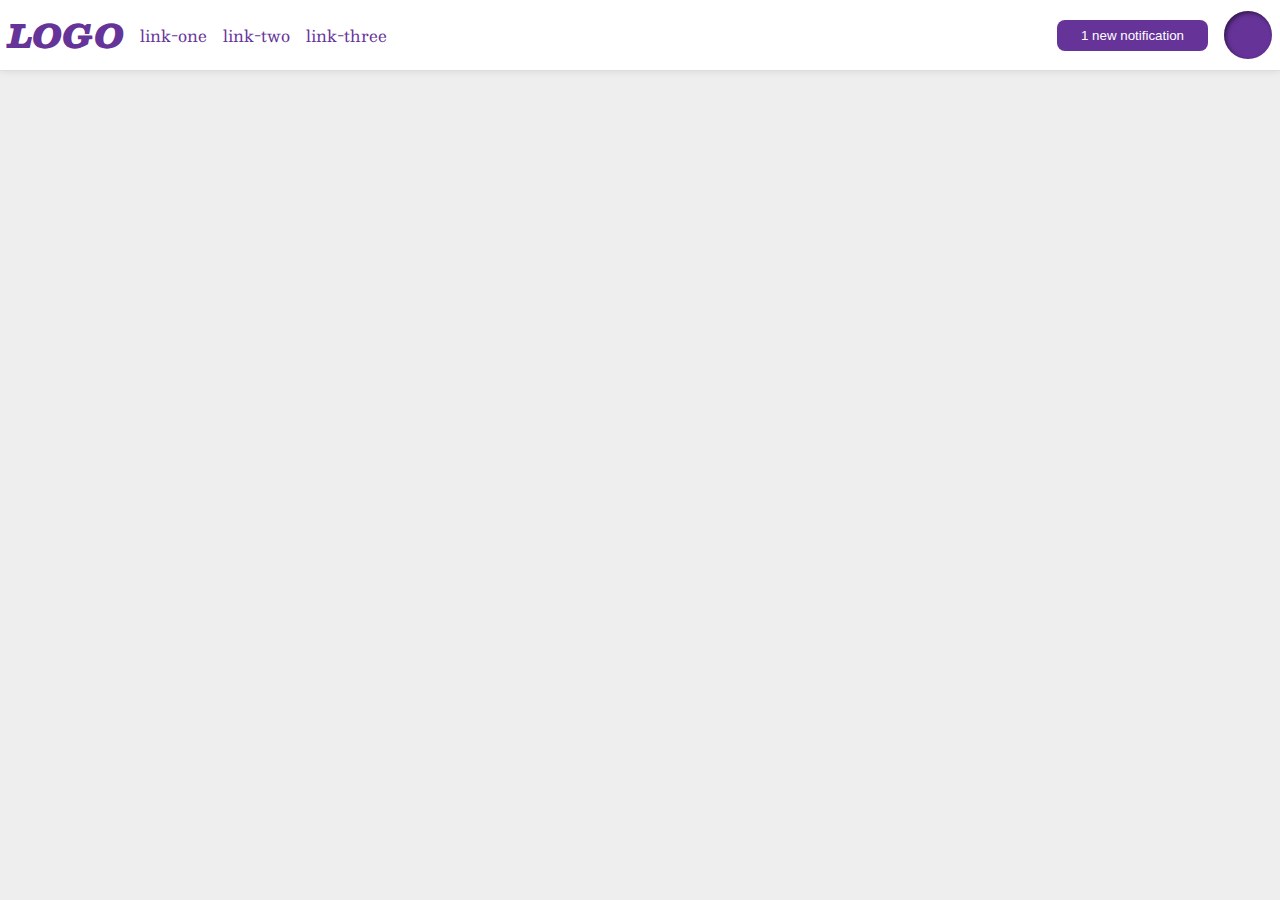
<file: flex/03-flex-header-2/index.html>
<!DOCTYPE html>
<html lang="en">
  <head>
    <meta charset="UTF-8">
    <meta http-equiv="X-UA-Compatible" content="IE=edge">
    <meta name="viewport" content="width=device-width, initial-scale=1.0">
    <title>Flex Header 2</title>
    <link rel="stylesheet" href="style.css">
  </head>
  <body>
    <div class="header">
      <div class="left">
        <div class="logo">
          LOGO
        </div>
        <ul class="links">
          <li><a href="google.com">link-one</a></li>
          <li><a href="google.com">link-two</a></li>
          <li><a href="google.com">link-three</a></li>
        </ul>
      </div>
      <div class="right">
        <button class="notifications">
          1 new notification
        </button>
        <div class="profile-image"></div>
      </div>
    </div>
  </body>
</html>
</file>
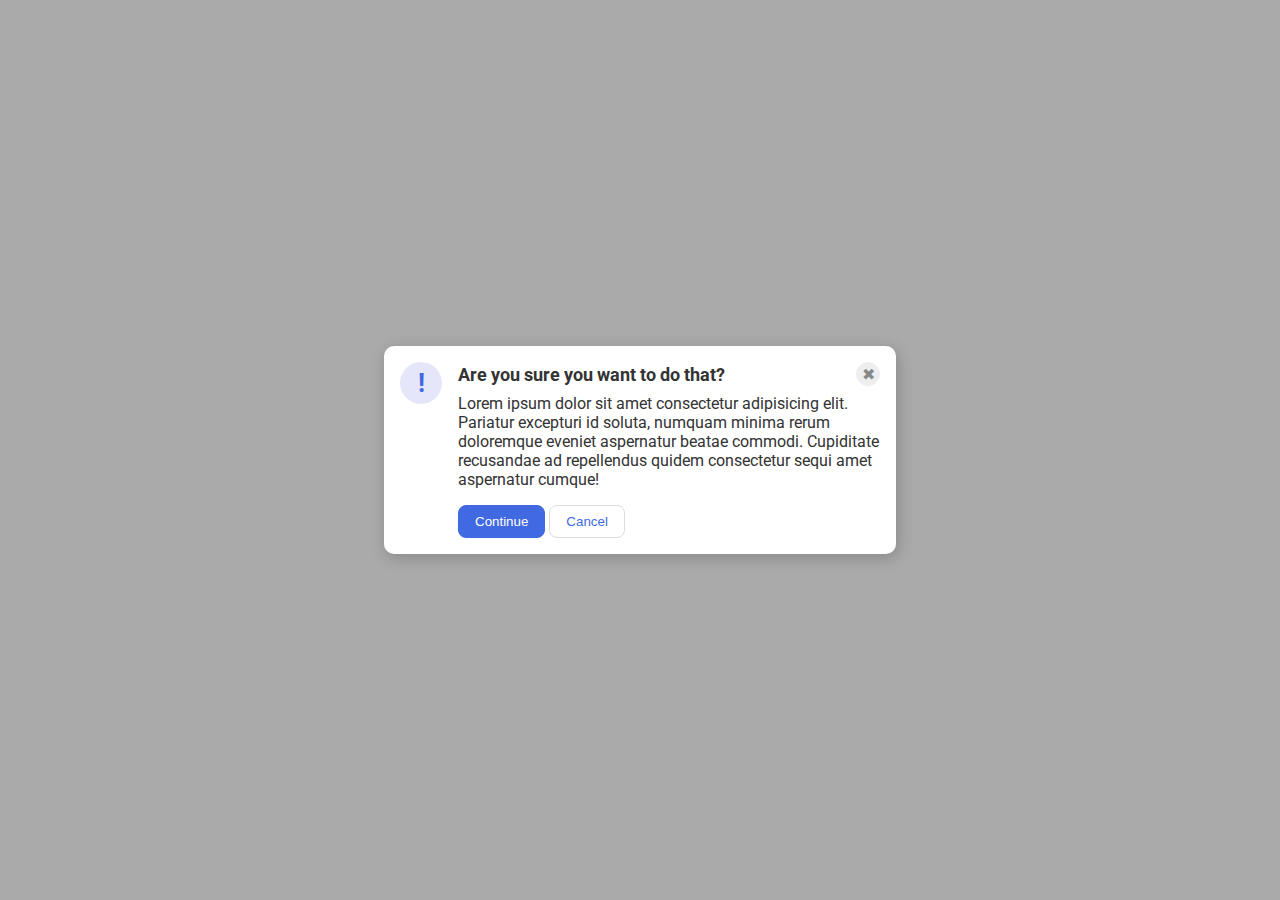
<file: flex/05-flex-modal/index.html>
<!DOCTYPE html>
<html lang="en">
  <head>
    <meta charset="UTF-8">
    <meta http-equiv="X-UA-Compatible" content="IE=edge">
    <meta name="viewport" content="width=device-width, initial-scale=1.0">
    <link rel="stylesheet" href="style.css">
    <title>Modal</title>
  </head>
  <body>
    <!-- All comments are my previous solutions -->
    <div class="modal">
    <!--  <div class="left"> -->
      <div class="icon">!</div>
    <!--  </div> --> 
      <div class="right">
      <!--<div class="header-cont"> -->
        <div class="header">Are you sure you want to do that?
          <button class="close-button">✖</button>
        </div>
      <!--</div> -->
        
        <div class="text">Lorem ipsum dolor sit amet consectetur adipisicing elit. Pariatur excepturi id soluta, numquam minima rerum doloremque eveniet aspernatur beatae commodi. Cupiditate recusandae ad repellendus quidem consectetur sequi amet aspernatur cumque!</div>
        <!-- <div class="footer-cont"> -->
        <button class="continue">Continue</button>
        <button class="cancel">Cancel</button>
        <!-- </div> -->
      </div>
    </div>
  </body>
</html>
</file>
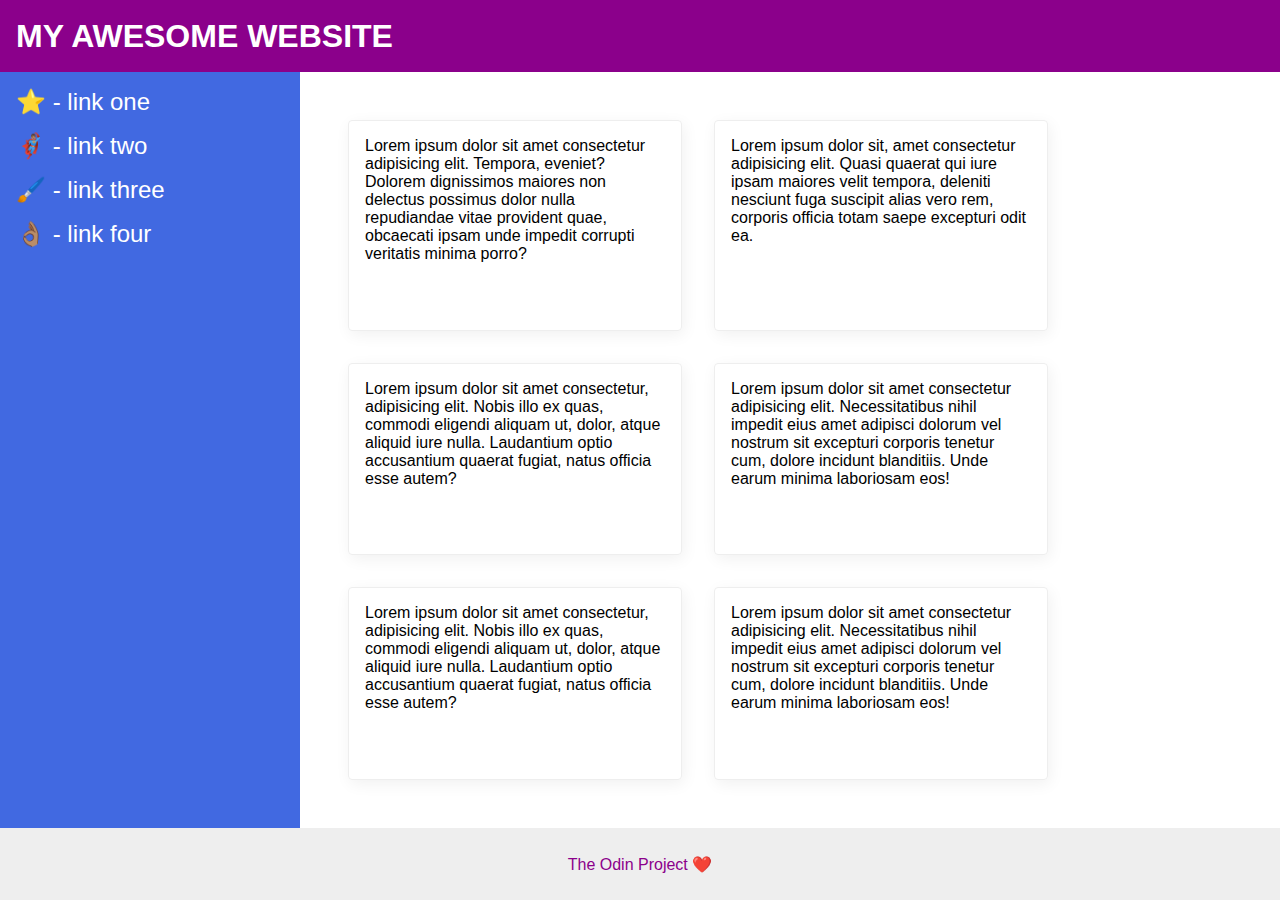
<file: flex/07-flex-layout-2/index.html>
<!DOCTYPE html>
<html lang="en">
  <head>
    <meta charset="UTF-8">
    <meta http-equiv="X-UA-Compatible" content="IE=edge">
    <meta name="viewport" content="width=device-width, initial-scale=1.0">
    <title>The Holy Grail</title>
    <link rel="stylesheet" href="style.css">
  </head>
  <body>
    <div class="header">
      MY AWESOME WEBSITE
    </div>
    <div class="middle">
      <div class="sidebar">
        <ul>
          <li><a href="#">⭐ - link one</a></li>
          <li><a href="#">🦸🏽‍♂️ - link two</a></li>
          <li><a href="#">🖌️ - link three</a></li>
          <li><a href="#">👌🏽 - link four</a></li>
        </ul>
      </div>
      <div class="cards">
        <div class="card">Lorem ipsum dolor sit amet consectetur adipisicing elit. Tempora, eveniet? Dolorem dignissimos maiores non delectus possimus dolor nulla repudiandae vitae provident quae, obcaecati ipsam unde impedit corrupti veritatis minima porro?</div>
        <div class="card">Lorem ipsum dolor sit, amet consectetur adipisicing elit. Quasi quaerat qui iure ipsam maiores velit tempora, deleniti nesciunt fuga suscipit alias vero rem, corporis officia totam saepe excepturi odit ea.</div>
        <div class="card">Lorem ipsum dolor sit amet consectetur, adipisicing elit. Nobis illo ex quas, commodi eligendi aliquam ut, dolor, atque aliquid iure nulla. Laudantium optio accusantium quaerat fugiat, natus officia esse autem?</div>
        <div class="card">Lorem ipsum dolor sit amet consectetur adipisicing elit. Necessitatibus nihil impedit eius amet adipisci dolorum vel nostrum sit excepturi corporis tenetur cum, dolore incidunt blanditiis. Unde earum minima laboriosam eos!</div>
        <div class="card">Lorem ipsum dolor sit amet consectetur, adipisicing elit. Nobis illo ex quas, commodi eligendi aliquam ut, dolor, atque aliquid iure nulla. Laudantium optio accusantium quaerat fugiat, natus officia esse autem?</div>
        <div class="card">Lorem ipsum dolor sit amet consectetur adipisicing elit. Necessitatibus nihil impedit eius amet adipisci dolorum vel nostrum sit excepturi corporis tenetur cum, dolore incidunt blanditiis. Unde earum minima laboriosam eos!</div>
      </div>
    </div>
    <div class="footer">
      The Odin Project ❤️
    </div>
  </body>
</html>
</file>
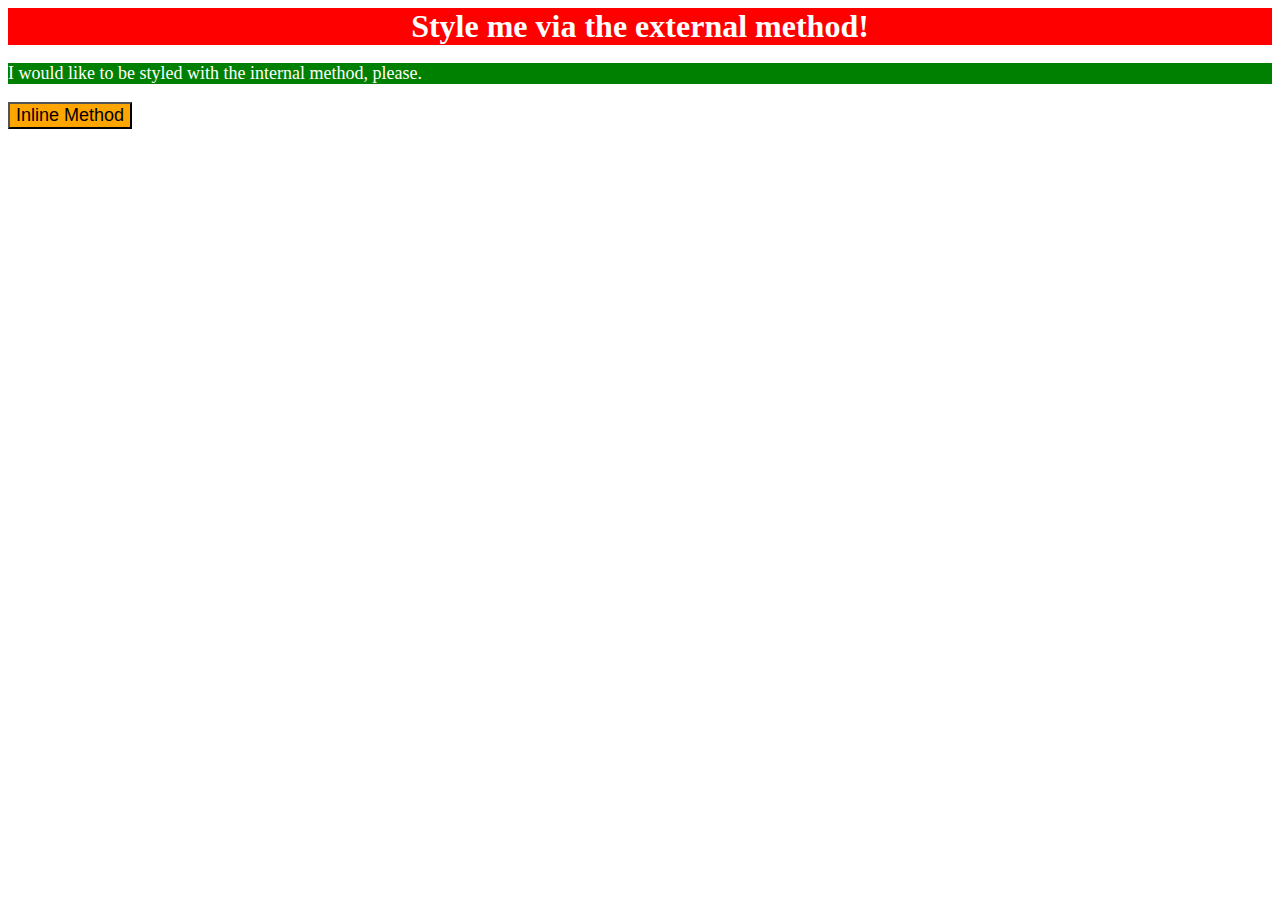
<file: foundations/01-css-methods/index.html>
<!DOCTYPE html>
<html lang="en">
  <head>
    <link rel="stylesheet" href="style.css">
    <meta charset="UTF-8">
    <meta http-equiv="X-UA-Compatible" content="IE=edge">
    <meta name="viewport" content="width=device-width, initial-scale=1.0">
    <title>Methods for Adding CSS</title>
    <style>
      p {
        background-color: green;
        color: white;
        font-size: 18px;
      }
    </style>
  </head>
  <body>
    <div>Style me via the external method!</div>
    <p>I would like to be styled with the internal method, please.</p>
    <button style="background-color: orange; font-size: 18px;">Inline Method</button>
  </body>
</html>
</file>
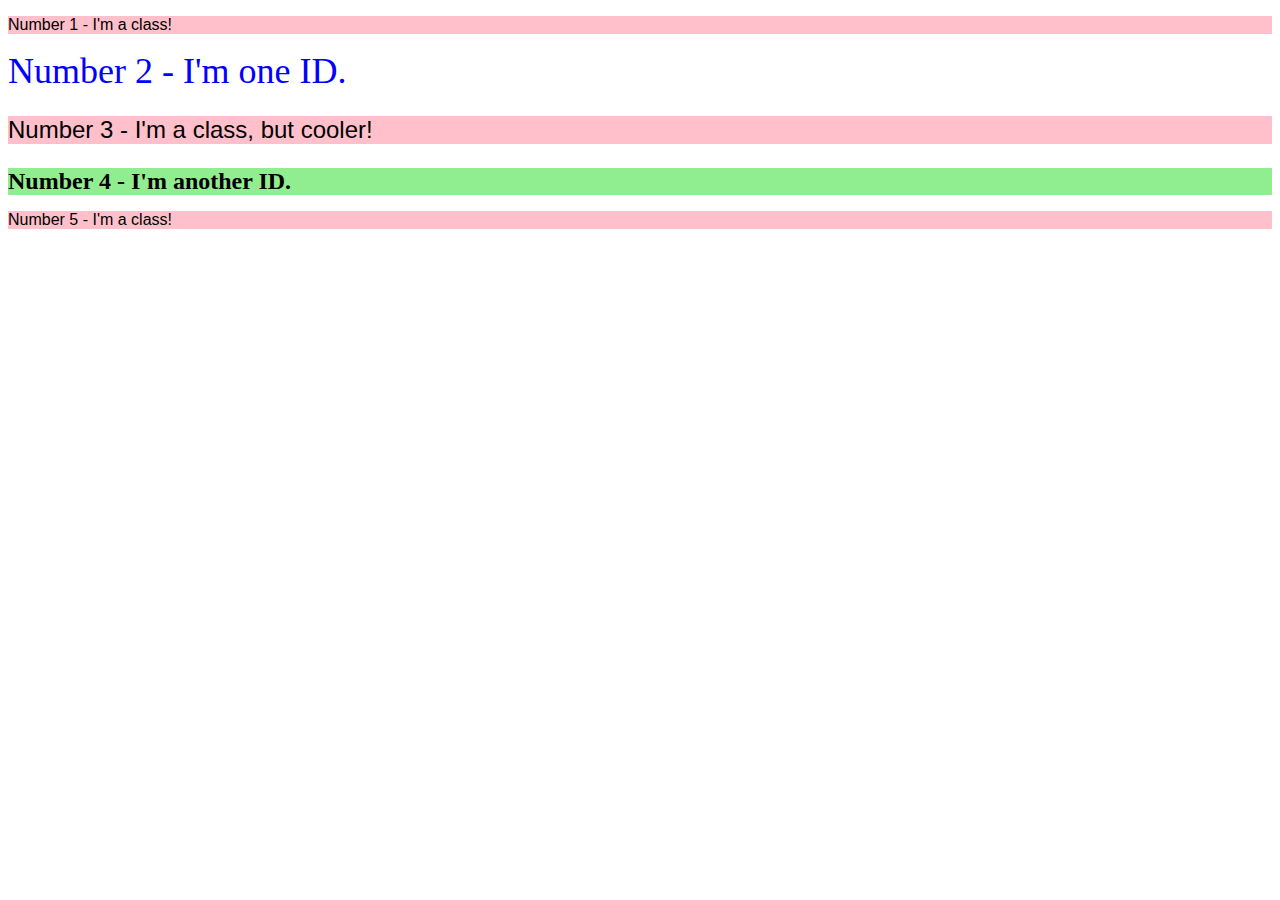
<file: foundations/02-class-id-selectors/index.html>
<!DOCTYPE html>
<html lang="en">
  <head>
    <meta charset="UTF-8">
    <meta http-equiv="X-UA-Compatible" content="IE=edge">
    <meta name="viewport" content="width=device-width, initial-scale=1.0">
    <title>Class and ID Selectors</title>
    <link rel="stylesheet" href="style.css">
  </head>
  <body>
    <p class="odd">Number 1 - I'm a class!</p>
    <div id="second">Number 2 - I'm one ID.</div>
    <p class="odd third">Number 3 - I'm a class, but cooler!</p>
    <div id="fourth">Number 4 - I'm another ID.</div>
    <p class="odd">Number 5 - I'm a class!</p>
  </body>
</html>
</file>
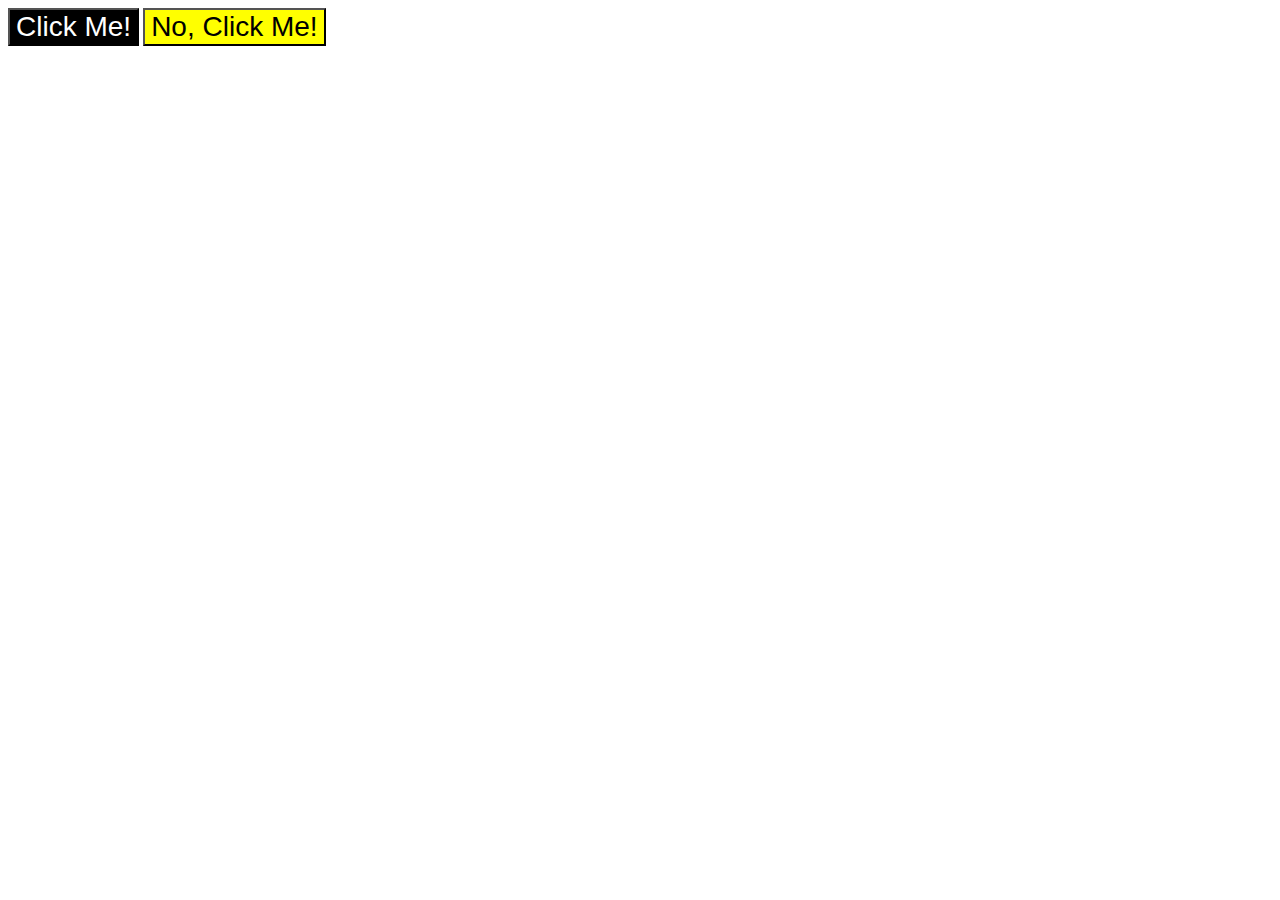
<file: foundations/03-grouping-selectors/index.html>
<!DOCTYPE html>
<html lang="en">
  <head>
    <meta charset="UTF-8">
    <meta http-equiv="X-UA-Compatible" content="IE=edge">
    <meta name="viewport" content="width=device-width, initial-scale=1.0">
    <title>Grouping Selectors</title>
    <link rel="stylesheet" href="style.css">
  </head>
  <body>
    <button class="button1">Click Me!</button>
    <button class="button2">No, Click Me!</button>
  </body>
</html>
</file>
<file: flex/03-flex-header-2/style.css>
/* this is some magical font-importing.  
you'll learn about it later. */
@import url('https://fonts.googleapis.com/css2?family=Besley:ital,wght@0,400;1,900&display=swap');

/*the commented sections are my previous solutions */
body {
  margin: 0;
  background: #eee;
  font-family: Besley, serif;
}

.header {
  background: white;
  border-bottom: 1px solid #ddd;
  box-shadow: 0 0 8px rgba(0,0,0,.1); 
  display: flex;
  padding: 8px;
  /* align-items: center; */
  gap: 16px;
  justify-content: space-between;
}

ul {
  display: flex;
  justify-content: space-around;
  padding: 0;
  margin: 0;
  gap: 16px;
}

.left, .right {
  display: flex;
  align-items: center;
  gap: 16px;
}
/*
.right {
  display: flex;
  margin-left: auto;
  align-items: center;     
  gap: 16px;
}
*/

.profile-image {
  background: rebeccapurple;
  box-shadow: inset 2px 2px 4px rgba(0,0,0,.5);
  border-radius: 50%;
  width: 48px;
  height: 48px;
  flex-shrink: 0;
}

.logo {
  color: rebeccapurple;
  font-size: 32px;
  font-weight: 900;
  font-style: italic;
}

button {
  border: none;
  border-radius: 8px;
  background: rebeccapurple;
  color: white;
  padding: 8px 24px;
}

a {
  /* this removes the line under our links */
  text-decoration: none;
  color: rebeccapurple;
}

ul {
  list-style-type: none;
}
</file>
<file: flex/05-flex-modal/style.css>
@import url('https://fonts.googleapis.com/css2?family=Roboto:wght@400;700&display=swap');

html, body {
  height: 100%;
}

body {
  font-family: Roboto, sans-serif;
  margin: 0;
  background: #aaa;
  color: #333;
  /* I'll give you this one for free lol */
  display: flex;
  align-items: center;
  justify-content: center;
}

.modal {
  background: white;
  width: 480px;
  border-radius: 10px;
  box-shadow: 2px 4px 16px rgba(0,0,0,.2);
  padding: 16px;
  display: flex;
  gap: 16px;
}

.text {
  margin-bottom: 16px
}
/* These comments are my previous solutions */
/*
.right {
  display: flex;
  flex-direction: column;
  gap: 16px;
} */

.header {
  display: flex;
  font-size: 18px;
  font-weight: bold;
  justify-content: space-between;
  align-items: center;
  margin-bottom: 8px;
}
/*
.header-cont {
  display: flex;
  justify-content: space-between;
} */

.icon {
  color: royalblue;
  font-size: 26px;
  font-weight: 700;
  background: lavender;
  width: 42px;
  height: 42px;
  border-radius: 50%;
  display: flex;
  align-items: center;
  justify-content: center;
  flex-shrink: 0;
}

.close-button {
  background: #eee;
  border-radius: 50%;
  color: #888;
  font-weight: 400;
  font-size: 16px;
  height: 24px;
  width: 24px;
  display: flex;
  align-items: center;
  justify-content: center;
  border: 1px solid #eee;
  padding: 0;
}

button {
  cursor: pointer;
  padding: 8px 16px;
  border-radius: 8px;
}

button.continue {
  background: royalblue;
  border: 1px solid royalblue;
  color: white;
}

button.cancel {
  background: white;
  border: 1px solid #ddd;
  color: royalblue;
}
</file>
<file: flex/07-flex-layout-2/style.css>
body {
  font-family: -apple-system, BlinkMacSystemFont, 'Segoe UI', Roboto, Oxygen, Ubuntu, Cantarell, 'Open Sans', 'Helvetica Neue', sans-serif;
  margin: 0;
  min-height: 100vh;
  display: flex;
  flex-direction: column;
  justify-content: center;
}

ul {
  list-style-type: none;
  padding: 16px;
  margin: 0;
  display: flex;
  flex-direction: column;
  gap: 16px;
}

a {
  text-decoration: none;
  color: white;
  font-size: 24px;
}

.middle {
  flex: 1;
  display: flex;
}

.sidebar {
  width: 300px;
  flex-shrink: 0;
}

.cards {
  display: flex;
  flex-wrap: wrap;
  padding: 32px;
}

.card {
  max-width: 300px;
  max-height: 300px;
  padding: 16px;
  margin: 16px;
  flex-shrink: 0;
}

.header {
  height: 72px;
  background: darkmagenta;
  color: white;
  font-size: 32px;
  font-weight: 900;
  display: flex;
  align-items: center;
  padding: 0px 16px;
}

.footer {
  height: 72px;
  background: #eee;
  color: darkmagenta;
  display: flex;
  align-items: center;
  justify-content: center;
}

.sidebar {
  width: 300px;
  background: royalblue;
  box-sizing: border-box;
}

.card {
  border: 1px solid #eee;
  box-shadow: 2px 4px 16px rgba(0,0,0,.06);
  border-radius: 4px;
}
</file>
<file: foundations/01-css-methods/style.css>
div {
  background-color: red;
  color: white;
  font-size: 32px;
  text-align: center;
  font-weight: bold;
}
</file>
<file: foundations/02-class-id-selectors/style.css>
.odd {
  background-color: rgb(255, 192, 203);
  font-family: 'Verdana', 'DejaVu-Sans', sans-serif;
}

.third {
  font-size: 24px;
}

#second {
  color: #0000ff;
  font-size: 36px;
}

#fourth {
  background-color: lightgreen;
  font-size: 24px;
  font-weight: bold;
}
</file>
<file: foundations/03-grouping-selectors/style.css>
.button1 {
  background-color: black;
  color: white;
}

.button2 {
  background-color: yellow;
}

.button1, 
.button2 {
  font-size: 28px;
  font-family: 'Helvetica', 'Times New Roman', 'sans-serif';
}
</file>
